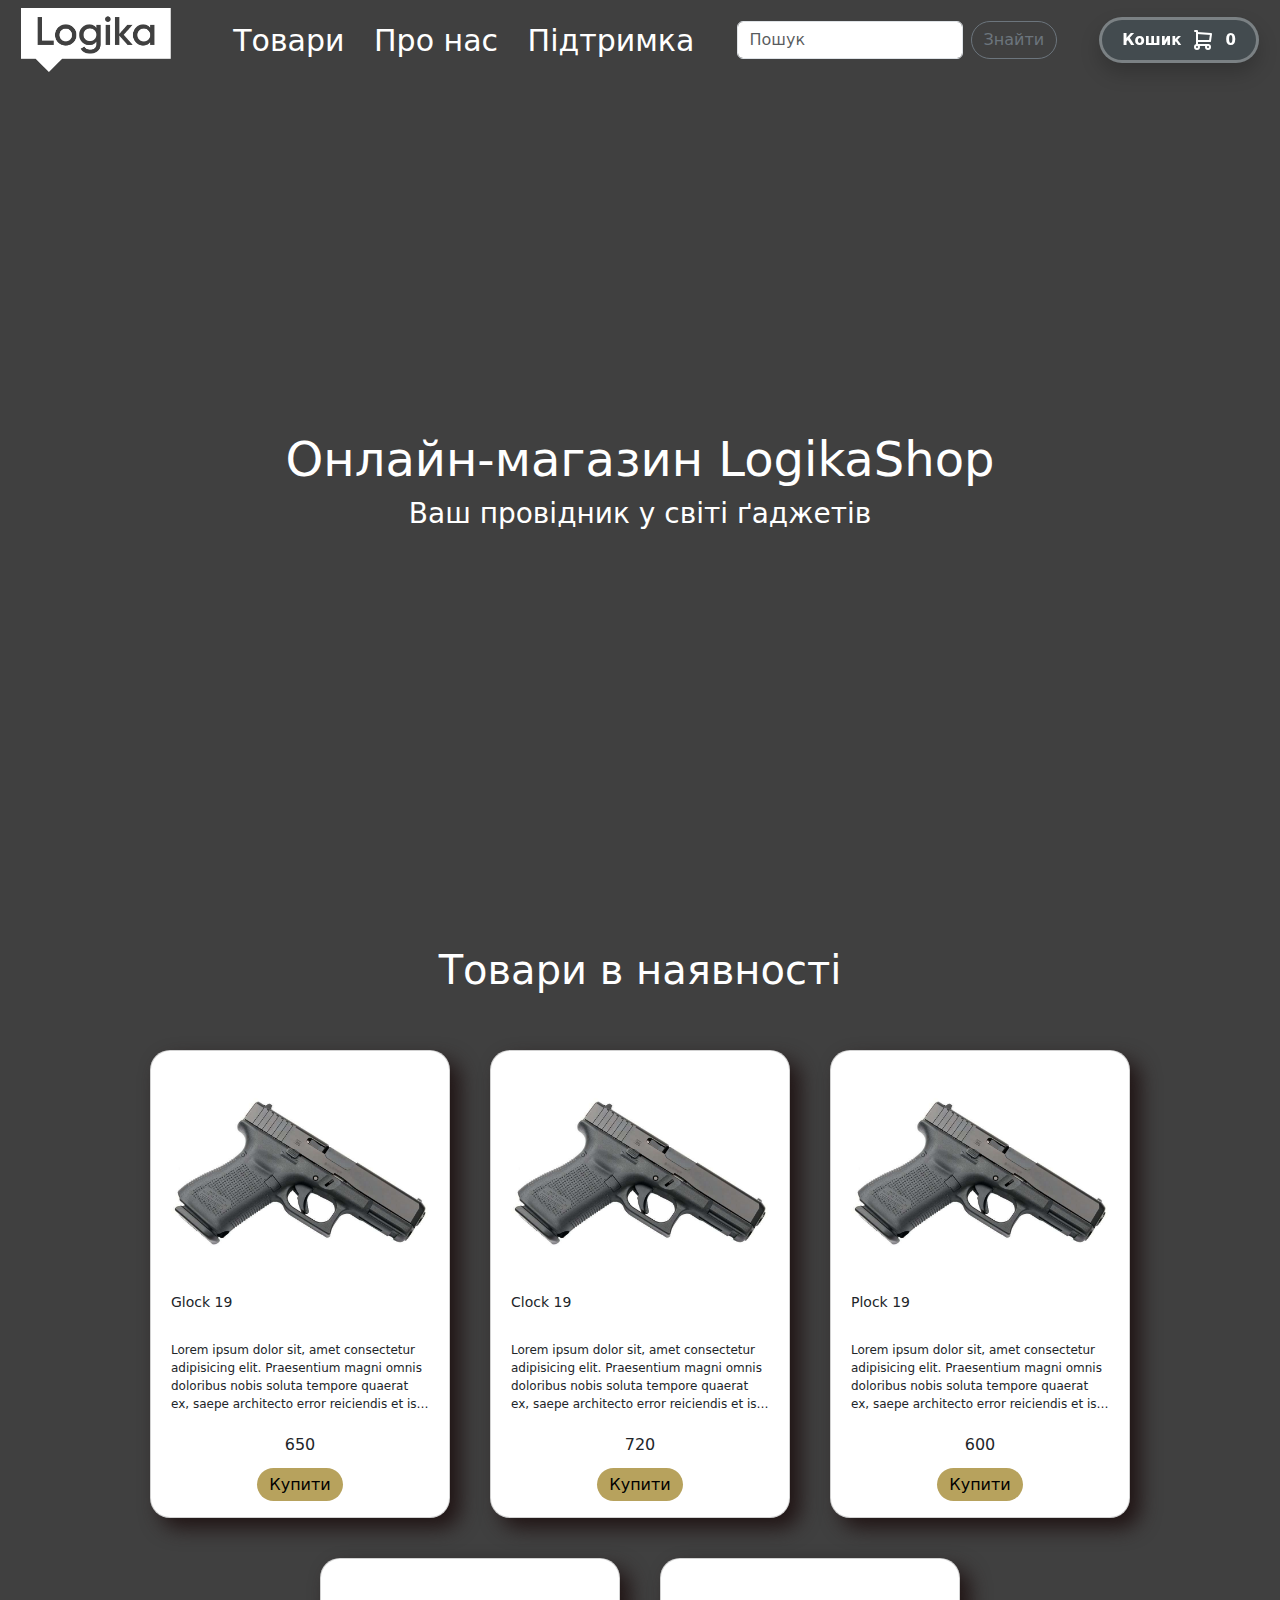
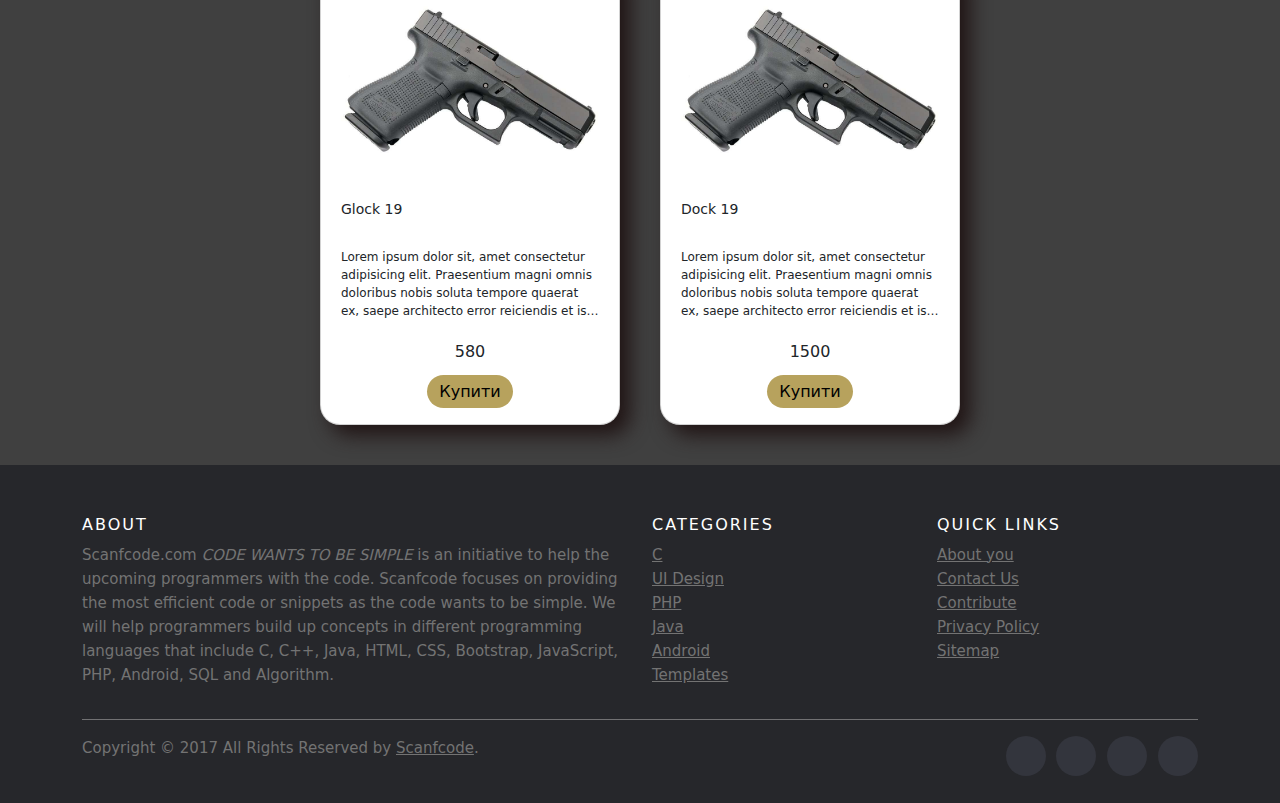
<file: index.html>
<html lang="en">
<head>
    <meta charset="UTF-8">
    <meta name="viewport" content="width=device-width, initial-scale=1.0">
    <title>Document</title>
    <link rel="preconnect" href="https://fonts.googleapis.com">
<link rel="preconnect" href="https://fonts.gstatic.com" crossorigin>
<link href="https://cdn.jsdelivr.net/npm/bootstrap@5.3.3/dist/css/bootstrap.min.css" rel="stylesheet"
    integrity="sha384-QWTKZyjpPEjISv5WaRU9OFeRpok6YctnYmDr5pNlyT2bRjXh0JMhjY6hW+ALEwIH" crossorigin="anonymous">
  <link rel="stylesheet" href="https://cdn.jsdelivr.net/npm/bootstrap-icons@1.11.3/font/bootstrap-icons.min.css">
<link href="https://fonts.googleapis.com/css2?family=Poppins&display=swap" rel="stylesheet">
    <link rel="stylesheet" href="./styles/style.css">
  </head>
<body>
    <header>
        <div class = "container_image">
          <a href="index.html"><img src="./images/logo_white.png" alt="" width = "150px">
          </a>
        </div>

        <div class="container-menu">    
            <a href="">Товари</a>
            <a href="">Про нас</a>
            <a href="">Підтримка</a>
        </div>

        <form id="searchForm" class="d-flex" role="search">
            <input class="form-control me-2" type="search" placeholder="Пошук" aria-label="Search">
            <button class="btn btn-outline-secondary btn-search" type="submit">Знайти</button>
          </form>

        <div class="cart-container" onclick="goToCart()">
        
            <button class="cart-btn" id="cartBtn">
                Кошик
                <svg xmlns="http://www.w3.org/2000/svg" class="bell" width="24" height="24" viewBox="0 0 24 24" fill="none"
                  stroke="currentColor" stroke-width="2" stroke-linecap="round" stroke-linejoin="round"
                  class="icon icon-tabler icons-tabler-outline icon-tabler-shopping-cart">
                  <path stroke="none" d="M0 0h24v24H0z" fill="none" />
                  <path d="M6 19m-2 0a2 2 0 1 0 4 0a2 2 0 1 0 -4 0" />
                  <path d="M17 19m-2 0a2 2 0 1 0 4 0a2 2 0 1 0 -4 0" />
                  <path d="M17 17h-11v-14h-2" />
                  <path d="M6 5l14 1l-1 7h-13" />
                </svg>
                <span class="cart-counter">0</span>
                </li>
              </button>
        </div>
    </header>
    <main>

     <section class="banner">
        <h1 class="fade-in-text ">Онлайн-магазин LogikaShop</h1>
        <h3>Ваш провідник у світі ґаджетів</h3>
  
      </section>


        <div class="title">Товари в наявності</div>
        <div class="container-card">
            
            <div class="card">
                <img src="./images/guns/g19gen5.jpg" alt="" class="card-img">
                <div class="card-title">Glock 19</div>
                <div class="card-sub">Lorem ipsum dolor sit, amet consectetur adipisicing elit. Praesentium magni omnis doloribus nobis soluta tempore quaerat ex, saepe architecto error reiciendis et iste exercitationem placeat consequatur, harum aliquam, neque sapiente.</div>
                <div class="btn-keeper">
                    <p class="price">650</p>
                    <a href="" class="btn-bye">Купити</a>
                </div>
            </div>
    
            <div class="card">
                <img src="./images/guns/g19gen5.jpg" alt="" class="card-img">
                <div class="card-title">Clock 19</div>
                <div class="card-sub">Lorem ipsum dolor sit, amet consectetur adipisicing elit. Praesentium magni omnis doloribus nobis soluta tempore quaerat ex, saepe architecto error reiciendis et iste exercitationem placeat consequatur, harum aliquam, neque sapiente.</div>
                <div class="btn-keeper">
                  <p class="price">720</p>
                    <a href="" class="btn-bye">Купити</a>
                </div>
            </div>
    
            <div class="card">
                <img src="./images/guns/g19gen5.jpg" alt="" class="card-img">
                <div class="card-title">Plock 19</div>
                <div class="card-sub">Lorem ipsum dolor sit, amet consectetur adipisicing elit. Praesentium magni omnis doloribus nobis soluta tempore quaerat ex, saepe architecto error reiciendis et iste exercitationem placeat consequatur, harum aliquam, neque sapiente.</div>
                <div class="btn-keeper">
                  <p class="price">600</p>
                    <a href="" class="btn-bye">Купити</a>
                </div>
            </div>
    
            <div class="card">
                <img src="./images/guns/g19gen5.jpg" alt="" class="card-img">
                <div class="card-title">Glock 19</div>
                <div class="card-sub">Lorem ipsum dolor sit, amet consectetur adipisicing elit. Praesentium magni omnis doloribus nobis soluta tempore quaerat ex, saepe architecto error reiciendis et iste exercitationem placeat consequatur, harum aliquam, neque sapiente.</div>
                <div class="btn-keeper">
                  <p class="price">580</p>
                    <a href="" class="btn-bye">Купити</a>
                </div>
            </div>
            <div class="card">
                <img src="./images/guns/g19gen5.jpg" alt="" class="card-img">
                <div class="card-title">Dock 19</div>
                <div class="card-sub">Lorem ipsum dolor sit, amet consectetur adipisicing elit. Praesentium magni omnis doloribus nobis soluta tempore quaerat ex, saepe architecto error reiciendis et iste exercitationem placeat consequatur, harum aliquam, neque sapiente.</div>
                <div class="btn-keeper">
                  <p class="price">1500</p>
                    <a href="" class="btn-bye">Купити</a>
                </div>
            </div>
        </div>
        
        <div class="container-about">

        </div>
    </main>
    <footer class="site-footer">
        <div class="container">
          <div class="row">
            <div class="col-sm-12 col-md-6">
              <h6>About</h6>
              <p class="text-justify">Scanfcode.com <i>CODE WANTS TO BE SIMPLE </i> is an initiative  to help the upcoming programmers with the code. Scanfcode focuses on providing the most efficient code or snippets as the code wants to be simple. We will help programmers build up concepts in different programming languages that include C, C++, Java, HTML, CSS, Bootstrap, JavaScript, PHP, Android, SQL and Algorithm.</p>
            </div>
  
            <div class="col-xs-6 col-md-3">
              <h6>Categories</h6>
              <ul class="footer-links">
                <li><a href="http://scanfcode.com/category/c-language/">C</a></li>
                <li><a href="http://scanfcode.com/category/front-end-development/">UI Design</a></li>
                <li><a href="http://scanfcode.com/category/back-end-development/">PHP</a></li>
                <li><a href="http://scanfcode.com/category/java-programming-language/">Java</a></li>
                <li><a href="http://scanfcode.com/category/android/">Android</a></li>
                <li><a href="http://scanfcode.com/category/templates/">Templates</a></li>
              </ul>
            </div>
  
            <div class="col-xs-6 col-md-3">
              <h6>Quick Links</h6>
              <ul class="footer-links">

                <li><a href="http://scanfcode.com/about/">About you</a></li>
                <li><a href="http://scanfcode.com/contact/">Contact Us</a></li>
                <li><a href="http://scanfcode.com/contribute-at-scanfcode/">Contribute</a></li>
                <li><a href="http://scanfcode.com/privacy-policy/">Privacy Policy</a></li>
                <li><a href="http://scanfcode.com/sitemap/">Sitemap</a></li>
              </ul>
            </div>
          </div>
          <hr>
        </div>
        <div class="container">
          <div class="row">
            <div class="col-md-8 col-sm-6 col-xs-12">
              <p class="copyright-text">Copyright &copy; 2017 All Rights Reserved by 
           <a href="#">Scanfcode</a>.
              </p>
            </div>
  
            <div class="col-md-4 col-sm-6 col-xs-12">
              <ul class="social-icons">
                <li><a class="facebook" href="#"><i class="fa fa-facebook"></i></a></li>
                <li><a class="twitter" href="#"><i class="fa fa-twitter"></i></a></li>
                <li><a class="dribbble" href="#"><i class="fa fa-dribbble"></i></a></li>
                <li><a class="linkedin" href="#"><i class="fa fa-linkedin"></i></a></li>   
              </ul>
            </div>
          </div>
        </div>
  </footer>


      <script src="/script.js"></script>
      <!-- <script src="/cart.js"></script> -->

</body>
</html>
</file>
<file: styles/style.css>
* {
  margin: 0;
  padding: 0;
  box-sizing: border-box;
}

body {
  margin: 0;
  padding: 0;
}

main {
  margin-top: 0;
}

header{
    display: flex;
    position: sticky;
    top: 0;
    z-index: 1;
    background-color:  #404040;
    align-items:center;
        justify-content: space-around;

    height:80px;
}

.container-menu{
    font-size: 30px;



}

.container-menu a{
    text-decoration: none;
    color: white;
    margin-left: 20px;

    
}

.btn-search{
  border-radius: 30px;
}

#searchForm{
  margin-bottom: 0px;
}

.banner {
  width: 100%;
  height: 90vh;
  /* background: url('images/tom-def-MfM3p2yn4Ew-unsplash.jpg'); */
  background-size: cover;
  background-position: center center;
  display: flex;
  align-items: center;
  justify-content: center;
  color: white;
  flex-direction: column;
  flex:0;
}


.banner h1 {
  font-size: 3rem;
  text-align: center;
}

main{
  background-color:  #404040;
  padding-bottom: 40px;

}

 .card{
  background: #fff;
  width: 300px;
  border-radius: 20px;
  padding:20px;
  box-shadow: 10px 10px 20px #201414;

 }

 .card-title{
  margin-top:20px;
  font-size: 14;
  font-weight: 500;
 }

 .card-sub{
  font-size: 12px;
  font-weight: 300;
  margin-top: 20px;
  overflow: hidden;
  text-overflow: ellipsis;
  display: -webkit-box;
  -webkit-line-clamp: 4;
  -ms-line-clamp: 3;
  line-clamp: 3;

  -webkit-box-orient: vertical;

 }

 .btn-bye{
  background: #b7a25d;
  padding: 7px 12px;
  text-decoration: none;
  color: black;
  border-radius: 20px;
 }

 .btn-keeper{
  margin-top: 20px;
  text-align: center;
 }

 .container-card{
  display: flex;
  flex-wrap:wrap;
  justify-content: center;
  gap: 40px;
  
 }

 .title{
  font-size: 40px;
  color: white;
  padding:50px;
  text-align: center;
 }

 /* From Uiverse.io by satyamchaudharydev */ 
.cart-btn {
  position: relative;
  transition: all 0.3s ease-in-out;
  box-shadow: 0px 10px 20px rgba(0, 0, 0, 0.2);
  padding-block: 0.5rem;
  padding-inline: 1.25rem;
  background-color: rgb(67, 75, 79);
  border-radius: 9999px;
  display: flex;
  align-items: center;
  justify-content: center;
  color: #ffff;
  gap: 10px;
  font-weight: bold;
  border: 3px solid #ffffff4d;
  outline: none;
  overflow: hidden;
  font-size: 15px;
  cursor: pointer;
}

.icon {
  width: 24px;
  height: 24px;
  transition: all 0.3s ease-in-out;
}


.cart-btn:hover {
  transform: scale(1.05);
  border-color: #fff9;
}

.cart-btn:hover .icon {
  transform: translate(4px);
}

.cart-btn:hover::before {
  animation: shine 1.5s ease-out infinite;
}

.cart-btn::before {
  content: "";
  position: absolute;
  width: 100px;
  height: 100%;
  background-image: linear-gradient(
    120deg,
    rgba(255, 255, 255, 0) 30%,
    rgba(255, 255, 255, 0.8),
    rgba(255, 255, 255, 0) 70%
  );
  top: 0;
  left: -100px;
  opacity: 0.6;
}

@keyframes shine {
  0% {
    left: -100px;
  }

  60% {
    left: 100%;
  }

  to {
    left: 100%;
  }
}





.site-footer
{
  background-color:#26272b;
  padding:45px 0 20px;
  font-size:15px;
  line-height:24px;
  color:#737373;
}
.site-footer hr
{
  border-top-color:#bbb;
  opacity:0.5
}
.site-footer hr.small
{
  margin:20px 0
}
.site-footer h6
{
  color:#fff;
  font-size:16px;
  text-transform:uppercase;
  margin-top:5px;
  letter-spacing:2px
}
.site-footer a
{
  color:#737373;
}
.site-footer a:hover
{
  color:#3366cc;
  text-decoration:none;
}
.footer-links
{
  padding-left:0;
  list-style:none
}
.footer-links li
{
  display:block
}
.footer-links a
{
  color:#737373
}
.footer-links a:active,.footer-links a:focus,.footer-links a:hover
{
  color:#3366cc;
  text-decoration:none;
}
.footer-links.inline li
{
  display:inline-block
}
.site-footer .social-icons
{
  text-align:right
}
.site-footer .social-icons a
{
  width:40px;
  height:40px;
  line-height:40px;
  margin-left:6px;
  margin-right:0;
  border-radius:100%;
  background-color:#33353d
}
.copyright-text
{
  margin:0
}
@media (max-width:991px)
{
  .site-footer [class^=col-]
  {
    margin-bottom:30px
  }
}
@media (max-width:767px)
{
  .site-footer
  {
    padding-bottom:0
  }
  .site-footer .copyright-text,.site-footer .social-icons
  {
    text-align:center
  }
}
.social-icons
{
  padding-left:0;
  margin-bottom:0;
  list-style:none
}
.social-icons li
{
  display:inline-block;
  margin-bottom:4px
}
.social-icons li.title
{
  margin-right:15px;
  text-transform:uppercase;
  color:#96a2b2;
  font-weight:700;
  font-size:13px
}
.social-icons a{
  background-color:#eceeef;
  color:#818a91;
  font-size:16px;
  display:inline-block;
  line-height:44px;
  width:44px;
  height:44px;
  text-align:center;
  margin-right:8px;
  border-radius:100%;
  -webkit-transition:all .2s linear;
  -o-transition:all .2s linear;
  transition:all .2s linear
}
.social-icons a:active,.social-icons a:focus,.social-icons a:hover
{
  color:#fff;
  background-color:#29aafe
}
.social-icons.size-sm a
{
  line-height:34px;
  height:34px;
  width:34px;
  font-size:14px
}
.social-icons a.facebook:hover
{
  background-color:#3b5998
}
.social-icons a.twitter:hover
{
  background-color:#00aced
}
.social-icons a.linkedin:hover
{
  background-color:#007bb6
}
.social-icons a.dribbble:hover
{
  background-color:#ea4c89
}
@media (max-width:767px)
{
  .social-icons li.title
  {
    display:block;
    margin-right:0;
    font-weight:600
  }
}

/* 
.card-img{
  width: 300px;
}

.cards{
  display:flex;
  flex-wrap: wrap;
  padding-top: 3rem;
  padding-bottom: 3rem;
  justify-content: center;
  gap: 20px;
}

.card-title{
  display: flex;
  align-self: flex-start;
}

article{
  width: 300px;
} */
</file>
